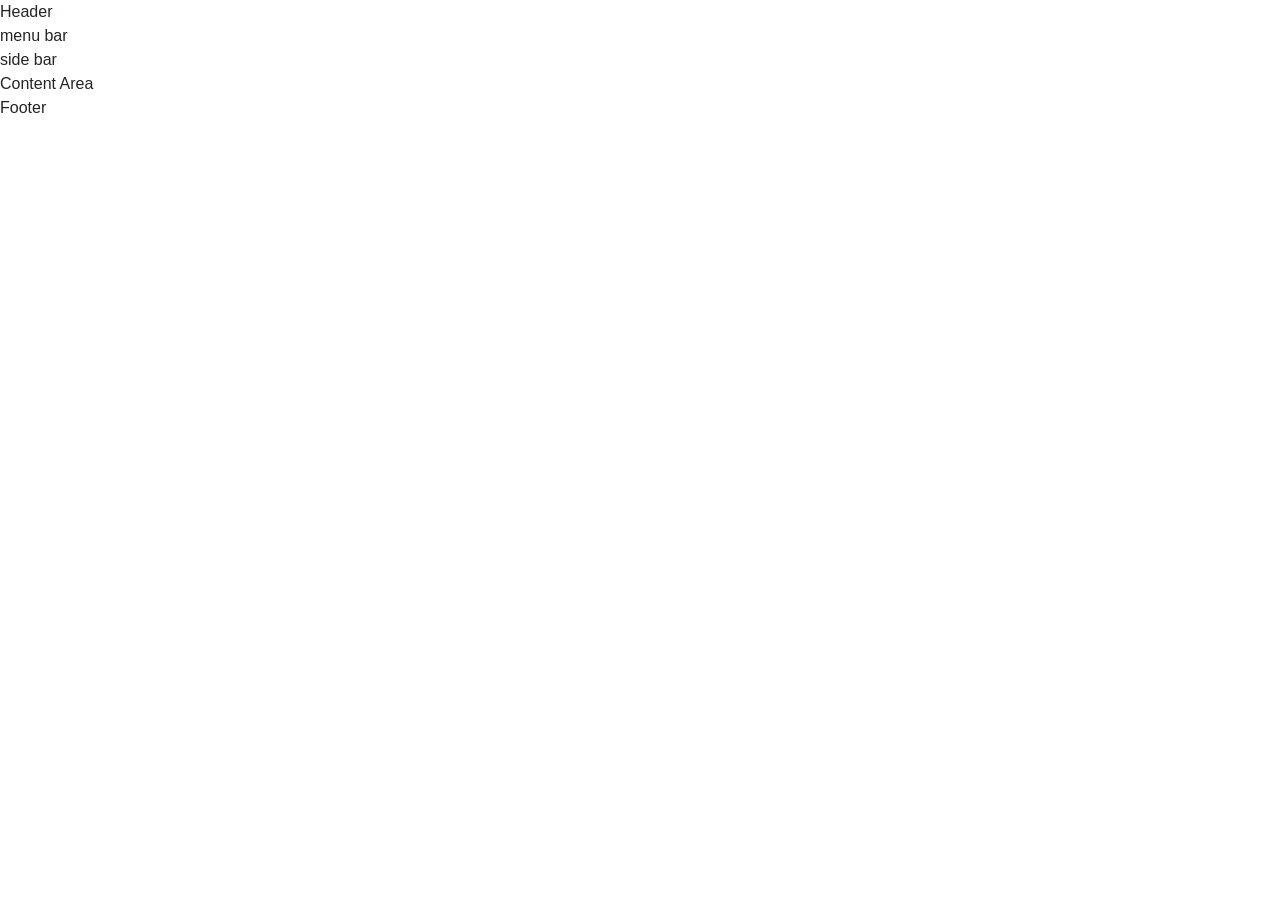
<file: project-demo/index.html>
<!DOCTYPE html>
<html lang="en">
<head>
    <meta charset="UTF-8">
    <title>Shopping Cart</title>
    <link rel="stylesheet" href="css/bootstrap.css">
</head>
<body>
    <main>
        <header>
            Header
        </header>
        <nav>
            menu bar
        </nav>
        <nav>
            side bar
        </nav>
        <article>
            Content Area
        </article>
        <footer>
            Footer
        </footer>
    </main>
</body>
</html>
</file>
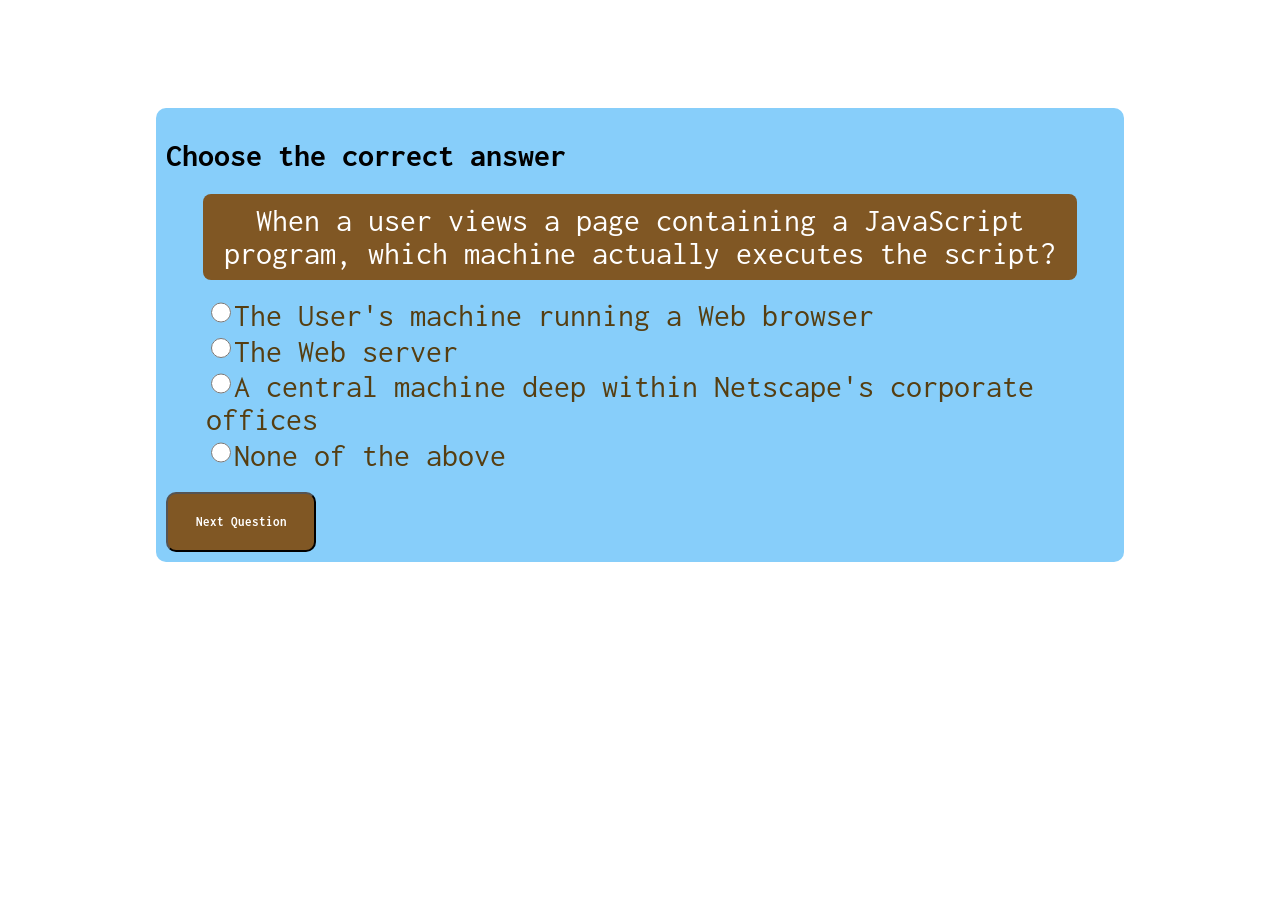
<file: lectures/13/index.html>
<!DOCTYPE html>
<html lang="en">
<head>
    <meta charset="UTF-8">
    <title>Test</title>
    <link rel="stylesheet" href="css/style.css">
</head>
<body>
    <div class="quiz-wrapper">
        <h1>Choose the correct answer</h1>
        <div id="question"></div>
        <ul id="choice-list"></ul>
        <div id="quiz-message"></div>
        <div id="result"></div>
        <button id="next-btn" onclick="displayNext()">Next Question</button>
    </div>
<script src="js/script.js"></script>
</body>
</html>
</file>
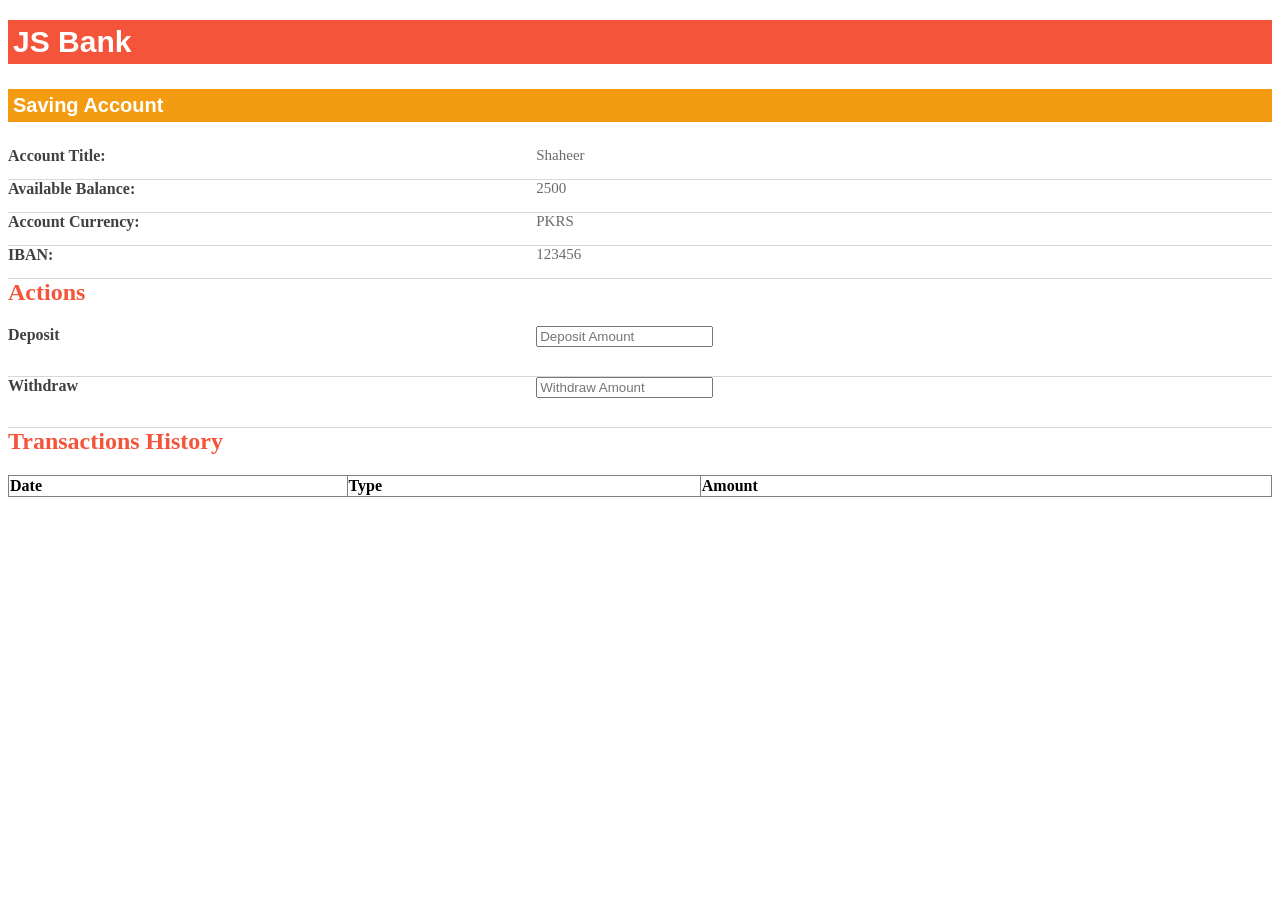
<file: lectures/15/index.html>
<!DOCTYPE html>
<html lang="en">
<head>
    <meta charset="UTF-8">
    <title>Mock Exam</title>
    <link rel="stylesheet" href="css/style.css">
</head>
<body onload="Display()">
<h1 class="TitleH1">JS Bank</h1>
<h2 class="TitleH2"><span>Saving Account</span> </h2>
<div>
    <div class="AccountDetails" >
        <div class="sav-acct-info">
            <div class="acct-head">Account Title:</div>
            <div class="acct-desc">
                <span id="title"></span>
            </div>
        </div>
        <div class="sav-acct-info acct-lft">
            <div class="acct-head">Available Balance:</div>
            <div class="acct-desc">
                <span id="balance"></span>
            </div>
        </div>
        <div class="sav-acct-info acct-lft">
            <div class="acct-head">Account Currency:</div>
            <div class="acct-desc">
                <span id="currency"></span>
            </div>
        </div>
        <div class="sav-acct-info">
            <div class="acct-head">IBAN:</div>
            <div class="acct-desc">
                <span id="IBAN"></span>
            </div>
        </div>
    </div>
</div>
<h2 class="actions"> Actions </h2>
<div class="sav-acct-info acct-lft">
    <div class="acct-head">Deposit</div>
    <div class="acct-desc">
        <input id="deposit" placeholder="Deposit Amount" onkeyup="Person.onDepositEnter.call(this,event,this.value);">
        <p id="deposit-msg"></p>
    </div>
</div>
<div class="sav-acct-info">
    <div class="acct-head">Withdraw</div>
    <div class="acct-desc">
        <input id="withdraw" placeholder="Withdraw Amount" onkeyup="Person.onWithdrawEnter.call(this,event,this.value);">
        <p id="withdraw-msg"></p>
    </div>
</div>
<h2 class="actions"> Transactions History  </h2>
<table id="transaction-table" cellspacing="0" rules="all" border="1" style="width:100%;">
    <tr>
        <th align="left" valign="middle" scope="col">Date</th>
        <th align="left" valign="middle" scope="col">Type</th>
        <th align="left" valign="middle" scope="col">Amount</th>
    </tr>
</table>
<script src="js/main.js"></script>
</body>
</html>
</file>
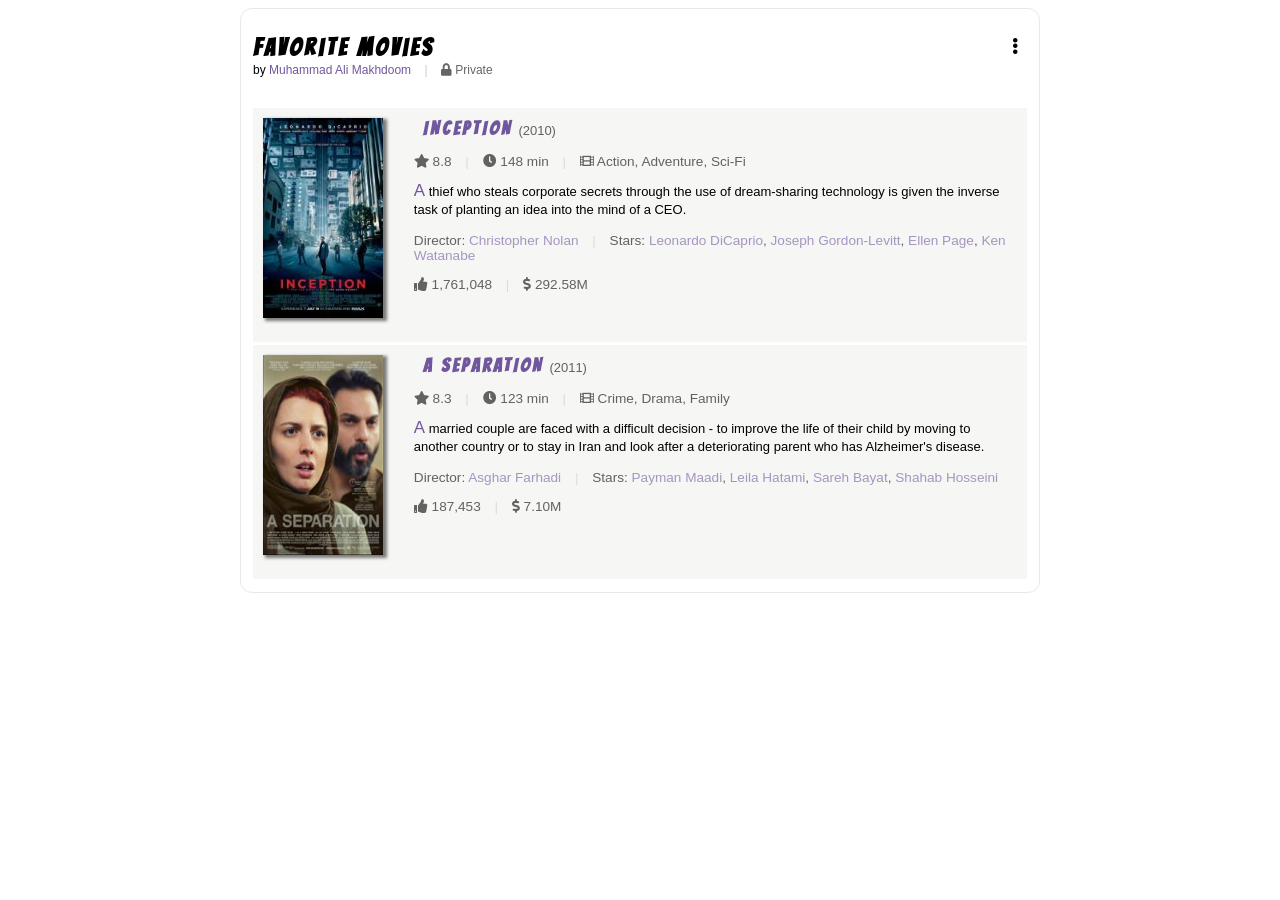
<file: lectures/6/index.html>
<!DOCTYPE html>
<html lang="en">
<head>
    <meta charset="UTF-8">
    <title>Favorite Movies</title>
    <!--========= Search your favorite movies from IMDB ===============
            https://www.imdb.com/

    ================ FONT AWESOME LINK ====================
            https://fontawesome.com/icons?d=gallery

    ================ Google Fonts LINK ====================
            https://fonts.google.com/

   ====================END =================================-->

    <link href="https://fonts.googleapis.com/css?family=Bangers" rel="stylesheet">
    <link rel="stylesheet" href="https://use.fontawesome.com/releases/v5.4.2/css/all.css">
    <link rel="stylesheet" href="css/style.css">
</head>
<body>
    <div id="main">
        <div class="article">
            <div class="article-opt">
                <i class="fas fa-ellipsis-v"></i>
            </div>
            <div class="article-name">
                <h1> Favorite Movies </h1>
            </div>
            <span class="article-overview">
                by <a href="https://github.com/14muhammad">Muhammad Ali Makhdoom </a> <span class="pipe"> | </span>
                <span class="text-muted"> <i class="fas fa-lock"></i> Private </span>
            </span>
            <div class="lister-list">
                <div class="lister-item">
                    <div class="lister-item-image">
                        <a href="#">
                            <img src="images/inception.jpg" alt="inception">
                        </a>
                    </div>
                    <div class="lister-item-content">
                        <h3 class="lister-item-header">
                            <a href="#">Inception</a>
                            <span class="lister-item-year text-muted">(2010)</span>
                        </h3>
                        <p class="text-muted text-small">
                            <i class="fas fa-star"></i> 8.8
                            <span class="pipe">|</span>
                            <span><i class="fas fa-clock"></i> 148 min</span>
                            <span class="pipe">|</span>
                            <span><i class="fas fa-film"></i> Action, Adventure, Sci-Fi </span>
                        </p>
                        <p class="lister-item-summary">
                            A thief who steals corporate secrets through the use
                            of dream-sharing technology is given the inverse task of planting an idea into the mind of a CEO.
                        </p>
                        <p class="text-muted text-small">
                            Director:
                            <a href="#">Christopher Nolan</a>
                            <span class="pipe">|</span>
                            Stars:
                            <a href="#">Leonardo DiCaprio</a>,
                            <a href="#">Joseph Gordon-Levitt</a>,
                            <a href="#">Ellen Page</a>,
                            <a href="#">Ken Watanabe</a>
                        </p>
                        <p class="text-muted text-small">
                            <i class="fas fa-thumbs-up"></i>
                            <span>1,761,048</span>
                            <span class="pipe">|</span>
                            <i class="fas fa-dollar-sign"></i>
                            <span>292.58M</span>
                        </p>
                    </div>
                </div>
                <div class="lister-item">
                    <div class="lister-item-image">
                        <a href="#">
                            <img src="images/separation.jpg" alt="separation">
                        </a>
                    </div>
                    <div class="lister-item-content">
                        <h3 class="lister-item-header">
                            <a href="#">A Separation</a>
                            <span class="lister-item-year text-muted">(2011)</span>
                        </h3>
                        <p class="text-muted text-small">
                            <i class="fas fa-star"></i> 8.3
                            <span class="pipe">|</span>
                            <span><i class="fas fa-clock"></i> 123 min </span>
                            <span class="pipe">|</span>
                            <span><i class="fas fa-film"></i> Crime, Drama, Family </span>
                        </p>
                        <p class="lister-item-summary">
                            A married couple are faced with a difficult decision - to improve the life of their
                            child by moving to another country or to stay in Iran and look after a deteriorating parent
                            who has Alzheimer's disease.
                        </p>
                        <p class="text-muted text-small">
                            Director:
                            <a href="#">Asghar Farhadi</a>
                            <span class="pipe">|</span>
                            Stars:
                            <a href="#">Payman Maadi</a>,
                            <a href="#">Leila Hatami</a>,
                            <a href="#">Sareh Bayat</a>,
                            <a href="#">Shahab Hosseini</a>
                        </p>
                        <p class="text-muted text-small">
                            <i class="fas fa-thumbs-up"></i>
                            <span>187,453</span>
                            <span class="pipe">|</span>
                            <i class="fas fa-dollar-sign"></i>
                            <span>7.10M</span>
                        </p>
                    </div>
                </div>
            </div>
        </div>
    </div>
</body>
</html>
</file>
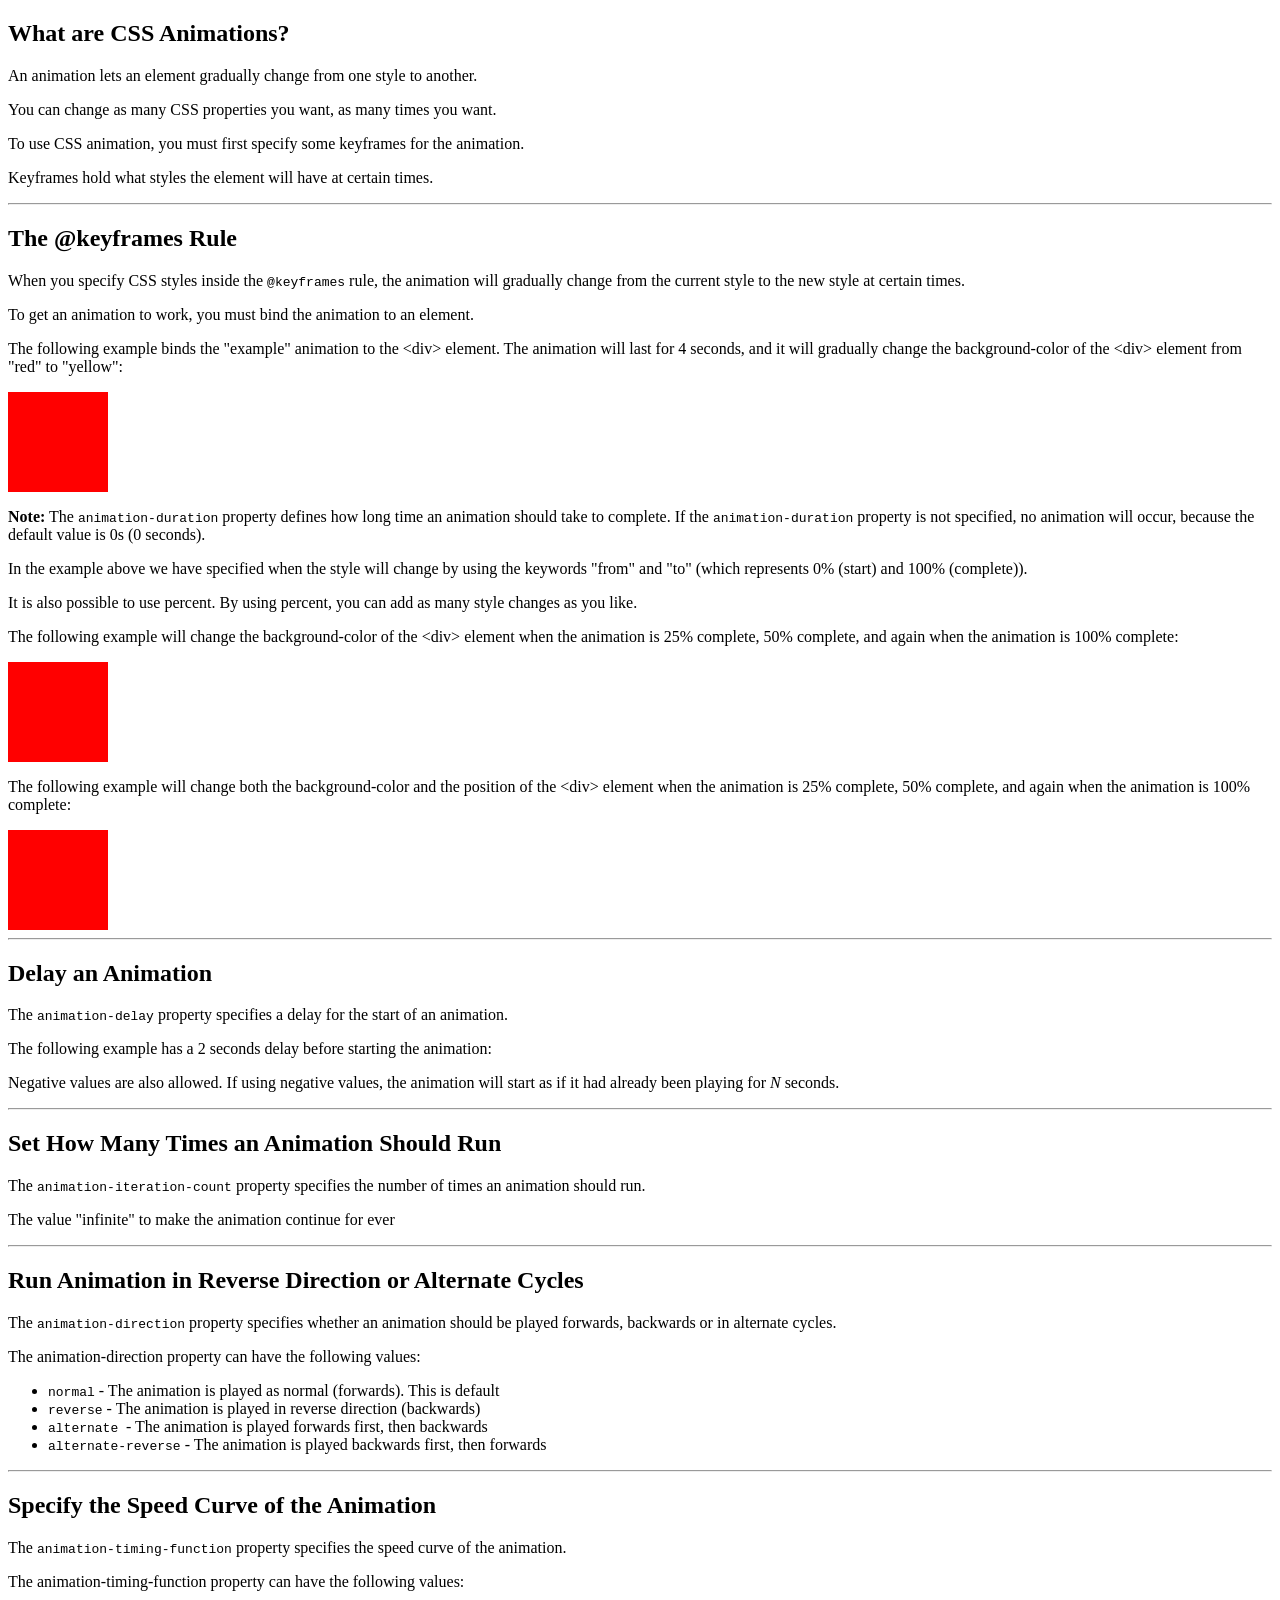
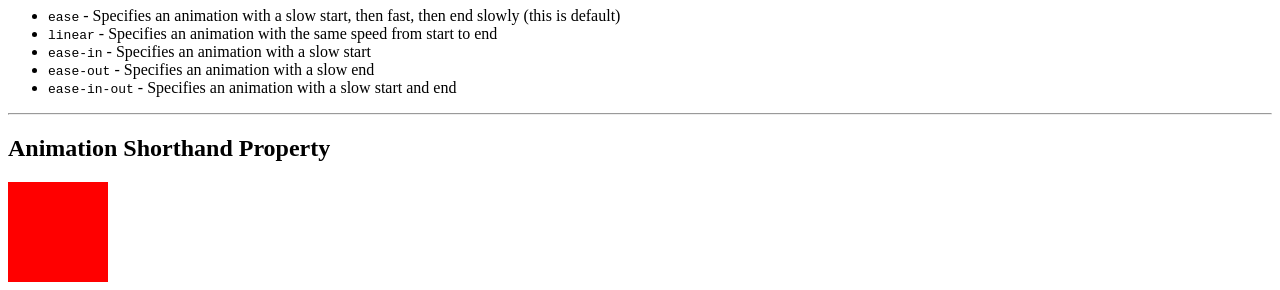
<file: lectures/12/animation/index.html>
<!DOCTYPE html>
<html lang="en">
<head>
    <meta charset="UTF-8">
    <title>Animation</title>
</head>
<body>

<h2>What are CSS Animations?</h2>
<p>An animation lets an element gradually change from one style to another.</p>
<p>You can change as many CSS properties you want, as many times you want.</p>
<p>To use CSS animation, you must first specify some keyframes for the
    animation.</p>
<p>Keyframes hold what styles the element will have at certain times.</p>
<hr>

<h2>The @keyframes Rule</h2>
<p>When you specify CSS styles inside the <code>@keyframes</code>
    rule, the animation will gradually change from the current style to the new style
    at certain times.</p>
<p>To get an animation to work, you must bind the animation to an element.</p>
<p>The following example binds the &quot;example&quot; animation to the &lt;div&gt; element.
    The animation will last for 4 seconds, and it will gradually change the
    background-color of the &lt;div&gt; element from &quot;red&quot; to &quot;yellow&quot;:</p>
<style>
    div.e1 {
        width: 100px;
        height: 100px;
        background-color: red;
        -webkit-animation-name: example; /* Safari 4.0 - 8.0 */
        -webkit-animation-duration: 4s; /* Safari 4.0 - 8.0 */
        animation-name: animation1;
        animation-duration: 4s;
    }

    /* Safari 4.0 - 8.0 */
    @-webkit-keyframes animation1 {
        from {background-color: red;}
        to {background-color: yellow;}
    }

    /* Standard syntax */
    @keyframes animation1 {
        from {background-color: red;}
        to {background-color: yellow;}
    }
</style>
<div class="e1"></div>
<p><b>Note:</b> The <code>animation-duration</code> property
    defines how long time an animation should take to complete. If the <code>animation-duration</code> property is not specified,
    no animation will occur, because
    the default value is 0s (0 seconds).&nbsp;</p>
<p>In the example above we have specified when the style will change by using
    the keywords &quot;from&quot; and &quot;to&quot; (which represents 0% (start) and 100% (complete)).</p>
<p>It is also possible to use percent. By using percent, you can add as many
    style changes as you like.</p>
<p>The following example will change the background-color of the &lt;div&gt;
    element when the animation is 25% complete, 50% complete, and again when the animation is 100% complete:</p>
<style>
    div.e2 {
        width: 100px;
        height: 100px;
        background-color: red;
        -webkit-animation-name: example; /* Safari 4.0 - 8.0 */
        -webkit-animation-duration: 4s; /* Safari 4.0 - 8.0 */
        animation-name: animation2;
        animation-duration: 4s;
    }

    /* Safari 4.0 - 8.0 */
    @-webkit-keyframes animation2 {
        0%   {background-color: red;}
        25%  {background-color: yellow;}
        50%  {background-color: blue;}
        100% {background-color: green;}
    }

    /* Standard syntax */
    @keyframes animation2 {
        0%   {background-color: red;}
        25%  {background-color: yellow;}
        50%  {background-color: blue;}
        100% {background-color: green;}
    }
</style>
<div class="e2"></div>
<p>The following example will change both the background-color and the position of the &lt;div&gt;
    element when the animation is 25% complete, 50% complete, and again when the animation is 100% complete:</p>
<style>
    div.e3 {
        width: 100px;
        height: 100px;
        background-color: red;
        position: relative;
        -webkit-animation-name: animation3; /* Safari 4.0 - 8.0 */
        -webkit-animation-duration: 4s; /* Safari 4.0 - 8.0 */
        animation-name: animation3;
        animation-duration: 10s;
    }

    /* Safari 4.0 - 8.0 */
    @-webkit-keyframes animation3 {
        0%   {background-color:red; left:0px; top:0px;}
        25%  {background-color:yellow; left:200px; top:0px;}
        50%  {background-color:blue; left:200px; top:200px;}
        75%  {background-color:green; left:0px; top:200px;}
        100% {background-color:red; left:0px; top:0px;}
    }

    /* Standard syntax */
    @keyframes animation3 {
        0%   {background-color:red; left:0px; top:0px;}
        25%  {background-color:yellow; left:200px; top:0px;}
        50%  {background-color:blue; left:200px; top:200px;}
        75%  {background-color:green; left:0px; top:200px;}
        100% {background-color:red; left:0px; top:0px;}
    }
</style>
<div class="e3"></div>
<hr>


<h2>Delay an Animation</h2>
<p>The <code>animation-delay</code> property specifies a delay for the start of an animation.</p>
<p>The following example has a 2 seconds delay before starting the animation:</p>


<p>Negative values are also allowed. If using negative values, the animation
    will start as if it had already been playing for <em>N</em> seconds.</p>
<hr>

<h2>Set How Many Times an Animation Should Run</h2>
<p>The <code>animation-iteration-count</code> property specifies the number of times an animation should run.</p>
<p>The value &quot;infinite&quot; to make the animation
    continue for ever</p>
<hr>

<h2>Run Animation in Reverse Direction or Alternate Cycles</h2>
<p>The <code>animation-direction</code> property specifies
    whether an animation should be played forwards, backwards or in alternate
    cycles.</p>
<p>The animation-direction property can have the following values:</p>
<ul>
    <li><code>normal</code> - The animation is played as normal
        (forwards). This is default</li>
    <li><code>reverse</code> - The animation is played in
        reverse direction (backwards)</li>
    <li><code>alternate </code>- The animation is played
        forwards first, then backwards</li>
    <li><code>alternate-reverse</code> - The animation is played
        backwards first, then forwards</li>
</ul>
<hr>

<h2>Specify the Speed Curve of the Animation</h2>
<p>The <code>animation-timing-function</code> property specifies the speed curve of the
    animation.</p>
<p>The animation-timing-function property can have the following values:</p>
<ul>
    <li><code>ease</code> - Specifies an animation with a slow start, then fast, then end slowly (this is default)</li>
    <li><code>linear</code> - Specifies an animation with the same speed from start to end</li>
    <li><code>ease-in</code> - Specifies an animation with a slow start</li>
    <li><code>ease-out</code> - Specifies an animation with a slow end</li>
    <li><code>ease-in-out</code> - Specifies an animation with a slow start and end</li>
</ul>
<hr>



<h2>Animation Shorthand Property</h2>
<style>
    div.e4 {
        width: 100px;
        height: 100px;
        background-color: red;
        position: relative;
        -webkit-animation: myfirst 5s linear 2s infinite alternate; /* Safari 4.0 - 8.0 */
        animation: myfirst 5s linear 2s infinite alternate;
    }

    /* Safari 4.0 - 8.0 */
    @-webkit-keyframes myfirst {
        0%   {background-color:red; left:0px; top:0px;}
        25%  {background-color:yellow; left:200px; top:0px;}
        50%  {background-color:blue; left:200px; top:200px;}
        75%  {background-color:green; left:0px; top:200px;}
        100% {background-color:red; left:0px; top:0px;}
    }

    /* Standard syntax */
    @keyframes myfirst {
        0%   {background-color:red; left:0px; top:0px;}
        25%  {background-color:yellow; left:200px; top:0px;}
        50%  {background-color:blue; left:200px; top:200px;}
        75%  {background-color:green; left:0px; top:200px;}
        100% {background-color:red; left:0px; top:0px;}
    }
</style>

<div class="e4"></div>



</body>
</html>
</file>
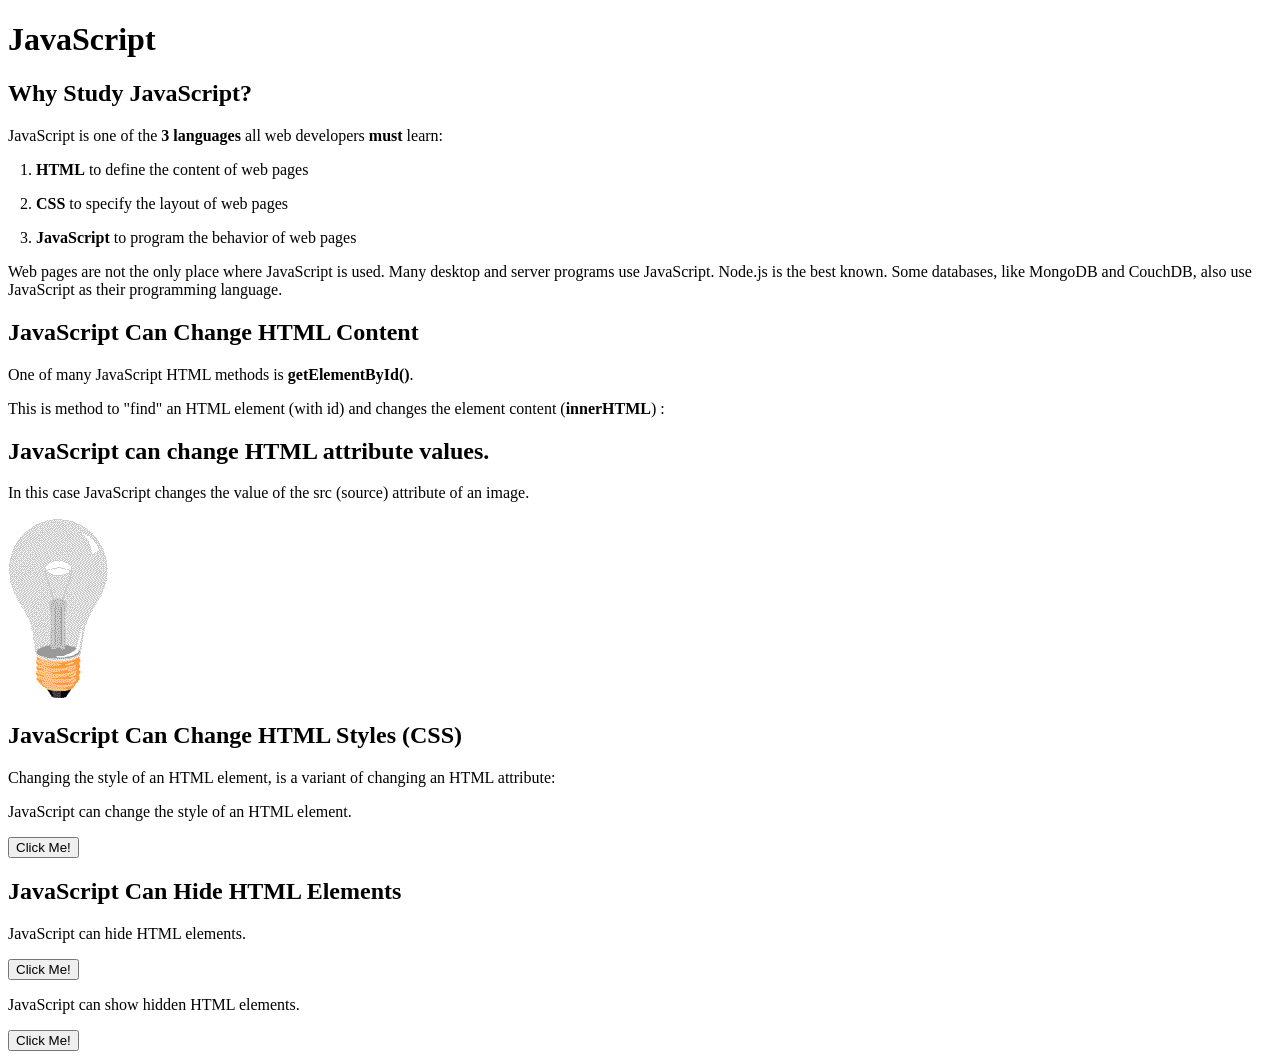
<file: lectures/10/js1-intro.html>
<!DOCTYPE html>
<html lang="en">
<head>
    <meta charset="UTF-8">
    <title>JS1</title>

</head>
<body>
<h1>JavaScript</h1>
<h2>Why Study JavaScript?</h2>
<p>JavaScript is one of the <strong>3 languages</strong> all web developers <strong>
    must</strong>
    learn:</p>
<p>&nbsp;&nbsp; 1. <strong>HTML</strong> to define the content of web pages</p>
<p>&nbsp;&nbsp; 2. <strong>CSS</strong> to specify the layout of web pages</p>
<p>&nbsp;&nbsp; 3. <strong>JavaScript</strong> to program the behavior of web pages </p>
<p>Web pages are not the only place where JavaScript is used.
    Many desktop and server programs use JavaScript. Node.js is the best known.
    Some databases, like MongoDB and CouchDB, also use JavaScript as their programming language.</p>


<h2>JavaScript Can Change HTML Content</h2>
<p>One of many JavaScript HTML methods is <strong>getElementById()</strong>.</p>
<p>This is method to "find" an HTML element (with id)
    and changes the element content (<strong>innerHTML</strong>) :</p>
<p id="text"></p>
<p id="calc"></p>
<p id="example1"></p>
<script>
    /*
        document.getElementById("text").innerText = "This is a sample text";
    */
/*
        document.getElementById("calc").innerText = 5 + 5;
*/
    /*
        document.getElementById("example1").innerText = 'Example text using Single Quote';
    */
</script>
<!--
<script src="js/main.js"></script>
-->



<h2>JavaScript can change HTML attribute values.</h2>

<p>In this case JavaScript changes the value of the src (source) attribute of an image.</p>

<!--
<button onclick="document.getElementById('myImage').src='images/pic_bulbon.gif'">Turn on the light</button>
-->

<img id="myImage" src="images/pic_bulboff.gif" style="width:100px">

<!--
<button onclick="document.getElementById('myImage').src='images/pic_bulboff.gif'">Turn off the light</button>
-->


<h2>JavaScript Can Change HTML Styles (CSS)</h2>
<p>Changing the style of an HTML element, is a variant of changing an HTML
    attribute:</p>
<p id="alter_size">JavaScript can change the style of an HTML element.</p>

<button type="button" onclick="document.getElementById('alter_size').style.fontSize='35px'">Click Me!</button>


<h2>JavaScript Can Hide HTML Elements</h2>
<p id="change_display">JavaScript can hide HTML elements.</p>

<button type="button" onclick="document.getElementById('change_display').style.display='none'">Click Me!</button>


<p>JavaScript can show hidden HTML elements.</p>

<p id="show_it" style="display:none;">Hello JavaScript!</p>

<button type="button" onclick="document.getElementById('show_it').style.display='block'">Click Me!</button>
</body>
</html>
</file>
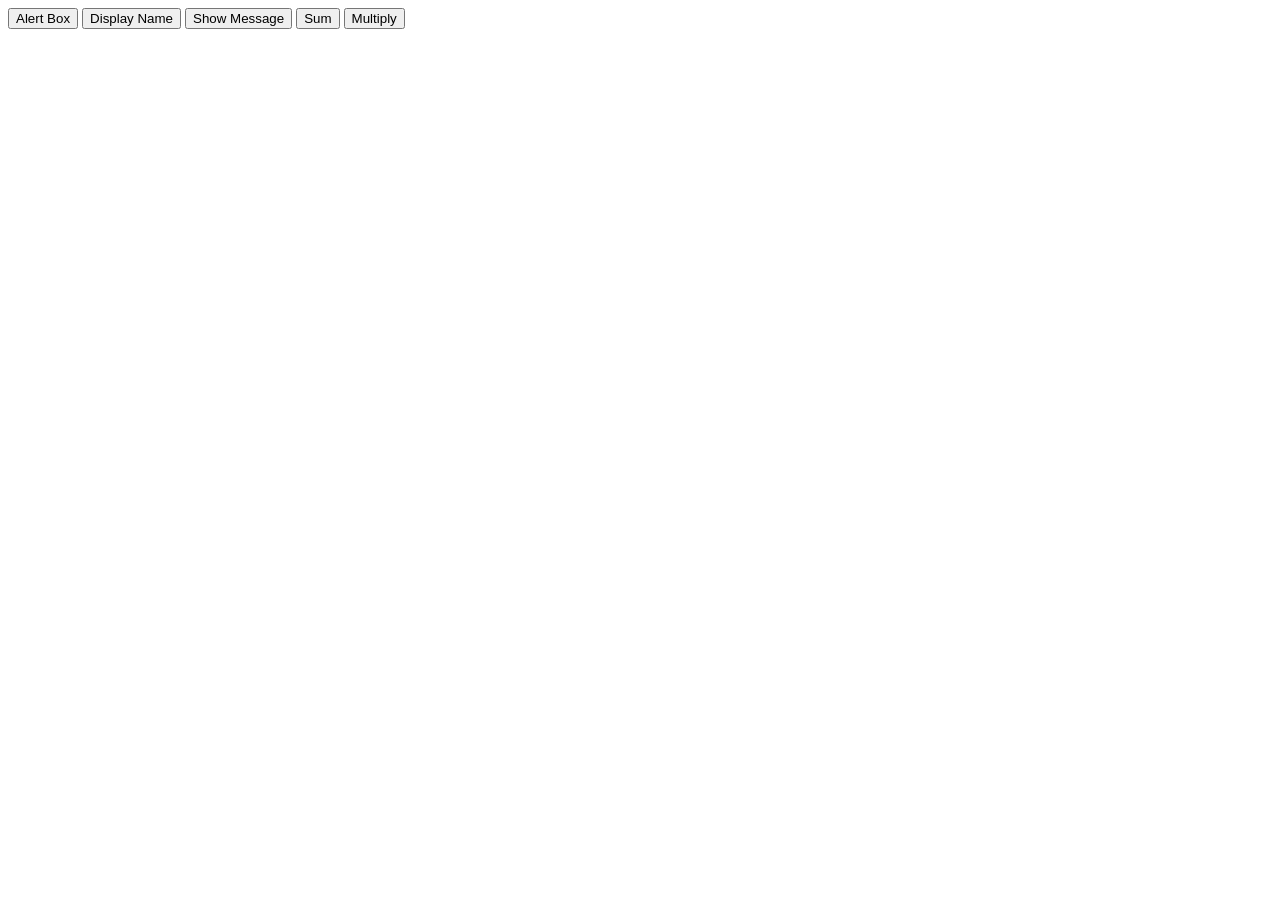
<file: lectures/10/js2-functions.html>
<!DOCTYPE html>
<html lang="en">
<head>
    <meta charset="UTF-8">
    <title>JS2</title>
</head>
<body>

<button onclick="showAlertBox()"> Alert Box </button>
<button onclick="displayName('Ali')"> Display Name </button>
<button onclick="showMessage()"> Show Message </button>
<button onclick="sum()"> Sum </button>
<button onclick="multiply(4,9)"> Multiply </button>
<script src="js/main.js"></script>
</body>
</html>
</file>
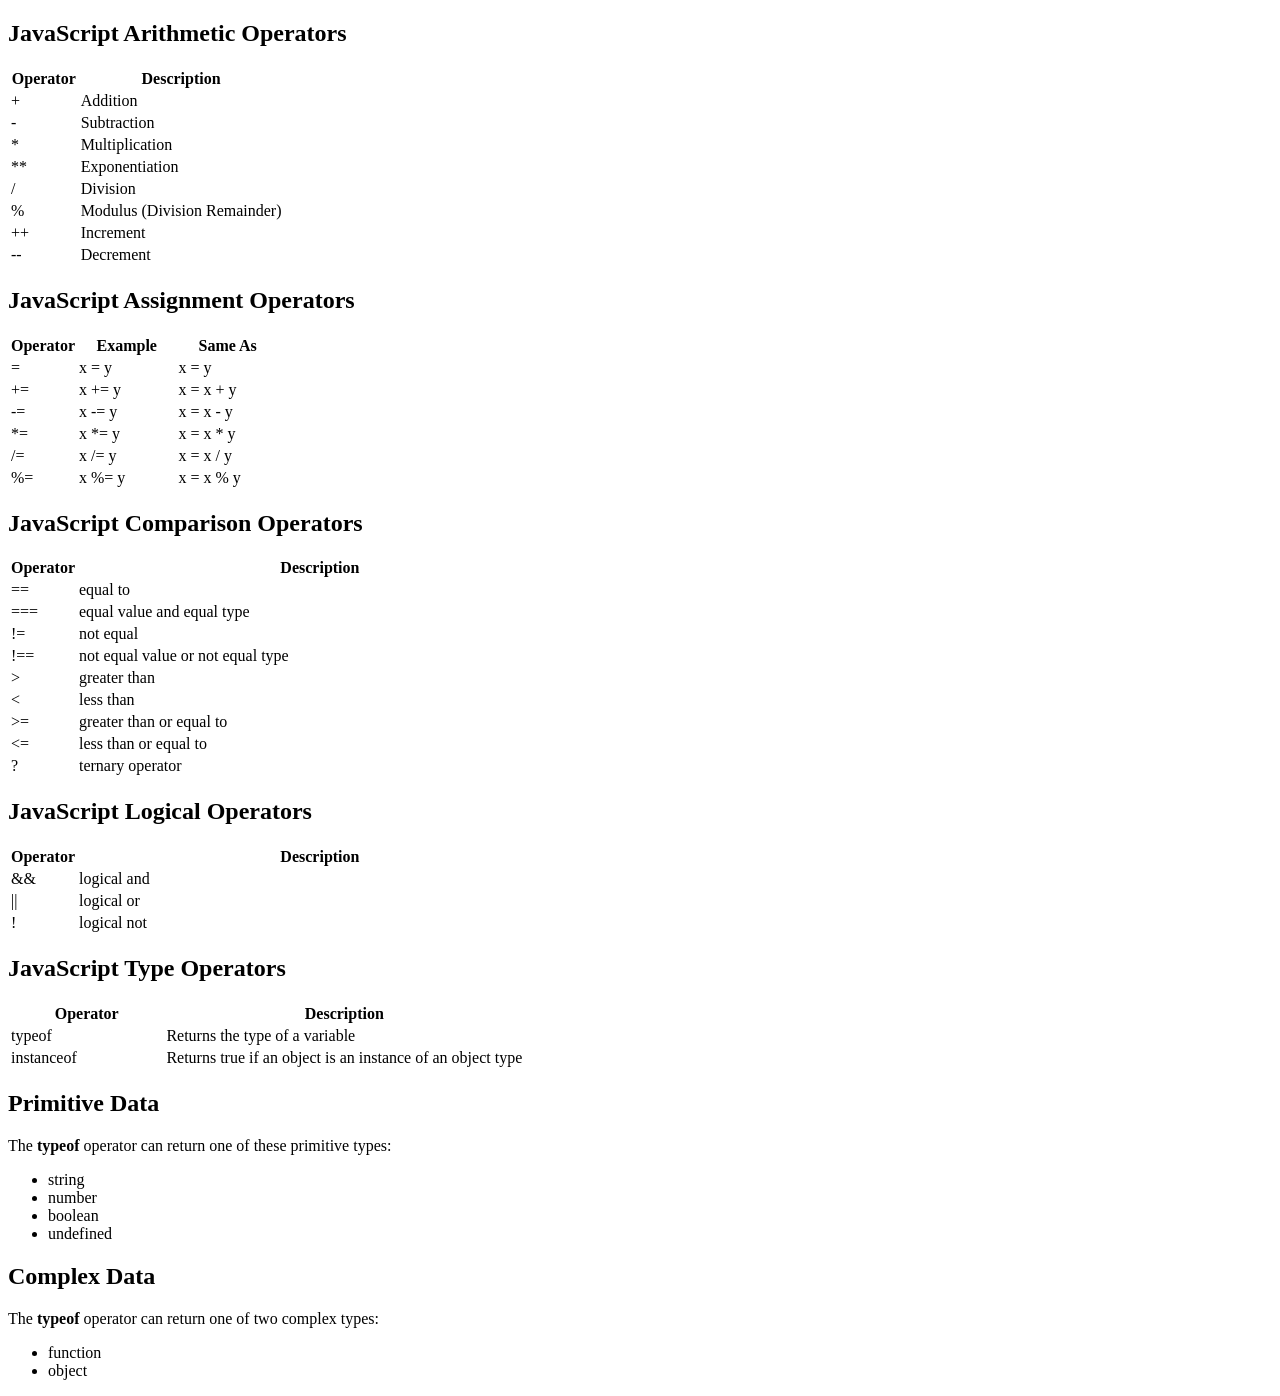
<file: lectures/10/js3-op.html>
<!DOCTYPE html>
<html lang="en">
<head>
    <meta charset="UTF-8">
    <title>JS3</title>
</head>
<body>
<h2>JavaScript Arithmetic Operators</h2>
<table>
    <tbody><tr>
        <th style="width:25%">Operator</th>
        <th>Description</th>
    </tr>
    <tr>
        <td>+</td>
        <td>Addition</td>
    </tr>
    <tr>
        <td>-</td>
        <td>Subtraction</td>
    </tr>
    <tr>
        <td>*</td>
        <td>Multiplication</td>
    </tr>
    <tr>
        <td>**</td>
        <td>Exponentiation</td>
    </tr>
    <tr>
        <td>/</td>
        <td>Division</td>
    </tr>
    <tr>
        <td>%</td>
        <td>Modulus (Division Remainder)</td>
    </tr>
    <tr>
        <td>++</td>
        <td>Increment</td>
    </tr>
    <tr>
        <td>--</td>
        <td>Decrement</td>
    </tr>
    </tbody></table>
<h2>JavaScript Assignment Operators</h2>
<table>
    <tbody><tr>
        <th style="width:25%">Operator</th>
        <th>Example</th>
        <th>Same As</th>
    </tr>
    <tr>
        <td>=</td>
        <td>x = y</td>
        <td>x = y</td>
    </tr>
    <tr>
        <td>+=</td>
        <td>x += y</td>
        <td>x = x + y</td>
    </tr>
    <tr>
        <td>-=</td>
        <td>x -= y</td>
        <td>x = x - y</td>
    </tr>
    <tr>
        <td>*=</td>
        <td>x *= y</td>
        <td>x = x * y</td>
    </tr>
    <tr>
        <td>/=</td>
        <td>x /= y</td>
        <td>x = x / y</td>
    </tr>
    <tr>
        <td>%=</td>
        <td>x %= y</td>
        <td>x = x % y</td>
    </tr>
    </tbody></table>
<h2>JavaScript Comparison Operators</h2>
<table>
    <tbody><tr>
        <th style="width:12%">Operator</th>
        <th>Description</th>
    </tr>
    <tr>
        <td>==</td>
        <td>equal to</td>
    </tr>
    <tr>
        <td>===</td>
        <td>equal value and equal type</td>
    </tr>
    <tr>
        <td>!=</td>
        <td>not equal</td>
    </tr>
    <tr>
        <td>!==</td>
        <td>not equal value or not equal type</td>
    </tr>
    <tr>
        <td>&gt;</td>
        <td>greater than</td>
    </tr>
    <tr>
        <td>&lt;</td>
        <td>less than</td>
    </tr>
    <tr>
        <td>&gt;=</td>
        <td>greater than or equal to</td>
    </tr>
    <tr>
        <td>&lt;=</td>
        <td>less than or equal to</td>
    </tr>
    <tr>
        <td>?</td>
        <td>ternary operator</td>
    </tr>
    </tbody></table>
<h2>JavaScript Logical Operators</h2>
<table>
    <tbody><tr>
        <th style="width:12%">Operator</th>
        <th>Description</th>
    </tr>
    <tr>
        <td>&amp;&amp;</td>
        <td>logical and</td>
    </tr>
    <tr>
        <td>||</td>
        <td>logical or</td>
    </tr>
    <tr>
        <td>!</td>
        <td>logical not</td>
    </tr>
    </tbody></table>

<h2>JavaScript Type Operators</h2>

<table>
    <tbody><tr>
        <th style="width:30%">Operator</th>
        <th>Description</th>
    </tr>
    <tr>
        <td>typeof</td>
        <td>Returns the type of a variable</td>
    </tr>
    <tr>
        <td>instanceof</td>
        <td>Returns true if an object is an instance of an object type</td>
    </tr>
    </tbody></table>

<h2>Primitive Data</h2>
<p>The <strong>typeof</strong> operator can return one of these primitive types:</p>
<ul>
    <li>string</li>
    <li>number</li>
    <li>boolean</li>
    <li>undefined</li>
</ul>
<h2>Complex Data</h2>
<p>The <strong>typeof</strong> operator can return one of two complex types:</p>
<ul>
    <li>function</li>
    <li>object</li>
</ul>
<script src="js/main.js"></script>
</body>
</html>
</file>
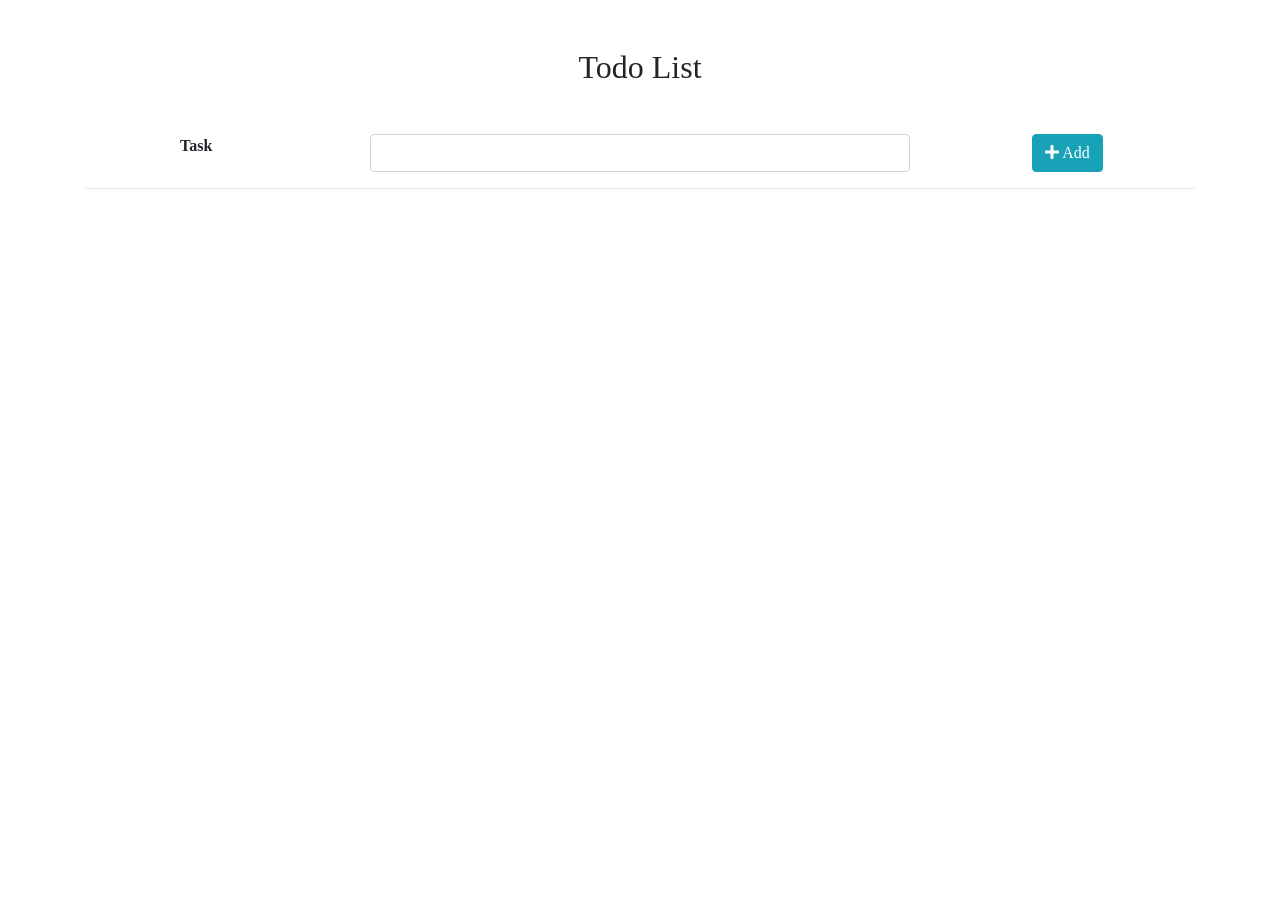
<file: lectures/11/todo.html>
<!DOCTYPE html>
<html lang="en">
<head>
    <title>Todo List</title>
    <meta charset="utf-8">
    <meta name="viewport" content="width=device-width, initial-scale=1">
    <link rel="stylesheet" href="https://fonts.googleapis.com/css?family=Bangers|Old+Standard+TT">
    <link rel="stylesheet" href="https://use.fontawesome.com/releases/v5.4.2/css/all.css">
    <link rel="stylesheet" href="css/bootstrap.css">
    <link rel="stylesheet" href="css/style.css">
</head>
<body>
<div class="container">
        <h2 class="text-center my-5">Todo List </h2>
        <div class="row">
            <div class="col-sm-2 col-md-2 offset-md-1 d-none d-sm-block">
                <label for="task" class="text-right font-weight-bold">Task</label>
            </div>
            <div class="col-9 col-sm-8 col-md-6">
                <input id="task" class="form-control">
            </div>
            <div class="col-3 col-sm-2 col-md-3 text-center">
                <button id="add" class="btn btn-info" onclick="add()">
                    <i class="fa fa-plus"></i>
                    <span class="d-none d-sm-inline">Add</span>
                </button>
            </div>
        </div>
        <div class="container">
            <div class="row">
                <div class="col-sm-6 offset-sm-3 my-2" id="message" style="display: none;">
                    <div class="alert alert-warning">
                        <strong>Warning!</strong> There is no task in the field
                    </div>
                </div>
            </div>
        </div>
        <hr>
        <div class="row">
            <div id="todos" class="col-12">

            </div>
        </div>
</div>


<script src="js/main.js"></script>
</body>
</html>
</file>
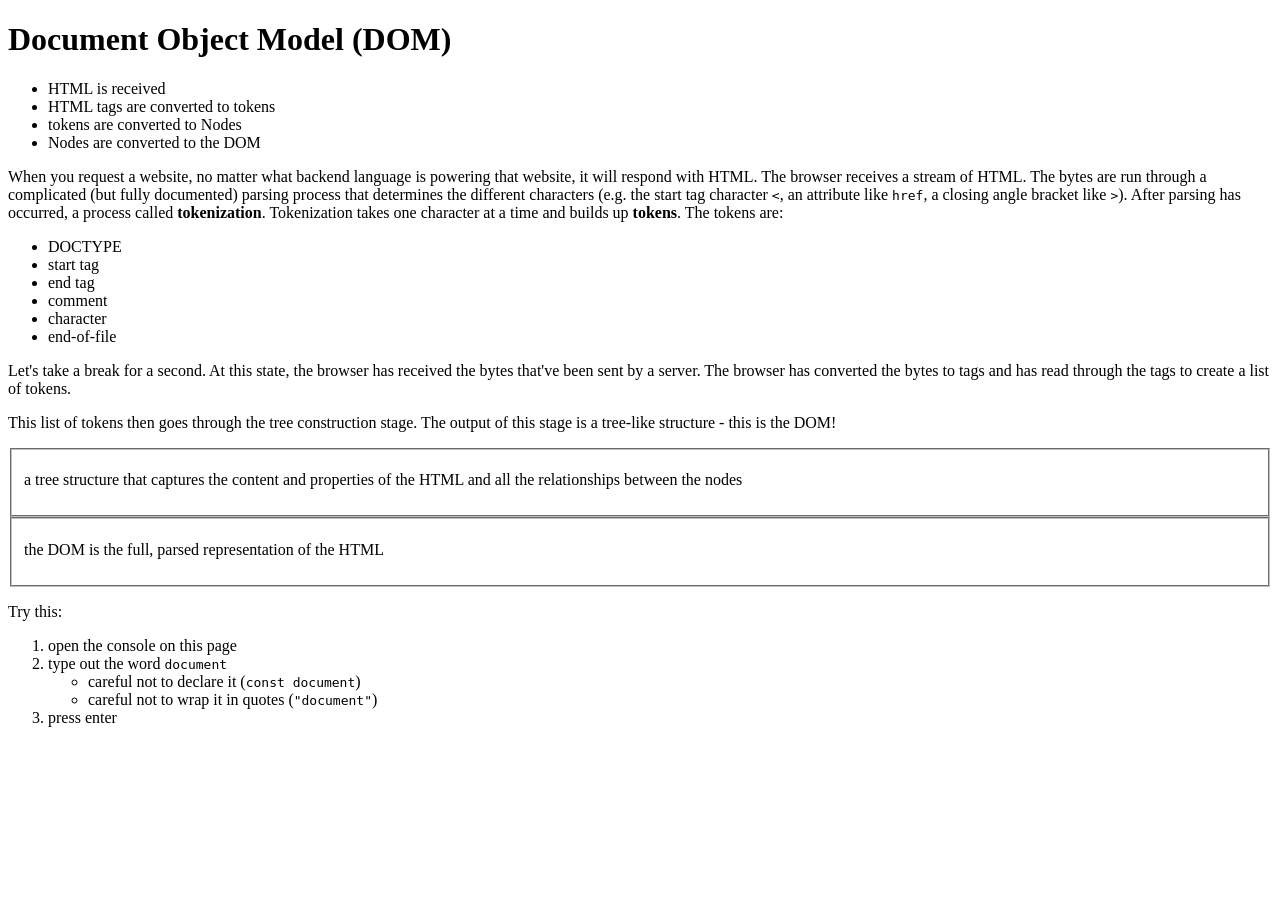
<file: lectures/14/dom1.html>
<!DOCTYPE html>
<html lang="en">
<head>
    <meta charset="UTF-8">
    <title>DOM</title>
</head>
<body>
<h1> Document Object Model (DOM) </h1>
<ul>
    <li>HTML is received</li>
    <li>HTML tags are converted to tokens</li>
    <li>tokens are converted to Nodes</li>
    <li>Nodes are converted to the DOM</li>
</ul>
<p>When you request a website, no matter what backend language is powering that website, it will respond with HTML. The browser receives a stream of HTML. The bytes are run through a complicated (but fully documented) parsing process that determines the different characters (e.g. the start tag character <code>&lt;</code>, an attribute like <code>href</code>, a closing angle bracket like <code>&gt;</code>). After parsing has occurred, a process called <strong>tokenization</strong>. Tokenization takes one character at a time and builds up <strong>tokens</strong>. The tokens are:</p>
<ul>
    <li>DOCTYPE</li>
    <li>start tag</li>
    <li>end tag</li>
    <li>comment</li>
    <li>character</li>
    <li>end-of-file</li>
</ul>
<p>Let's take a break for a second. At this state, the browser has received the bytes that've been sent by a server. The browser has converted the bytes to tags and has read through the tags to create a list of tokens.</p>
<p>This list of tokens then goes through the tree construction stage. The output of this stage is a tree-like structure - this is the DOM!</p>
 <fieldset>
        <p>a tree structure that captures the content and properties of the HTML and all the relationships between the nodes</p>
    </fieldset>
    <fieldset>
        <p>the DOM is the full, parsed representation of the HTML</p>
    </fieldset>
<p>Try this:</p>
<ol>
    <li>open the console on this page</li>
    <li>type out the word <code>document</code><ul>
        <li>careful not to declare it (<code>const document</code>)</li>
        <li>careful not to wrap it in quotes (<code>"document"</code>)</li>
    </ul>
    </li>
    <li>press enter</li>
</ol>

</body>
</html>
</file>
<file: lectures/13/css/style.css>
@import url('https://fonts.googleapis.com/css?family=Inconsolata');

* {
    font-family: 'Inconsolata', monospace;
}

.quiz-wrapper {
    position: relative;
    width: 75%;
    margin: auto;
    background-color: lightskyblue;
    top: 100px;
    padding: 10px;
    border-radius: 10px;
}
ul {
    list-style-type: none;
}

li {
    font-size: 2em;
    color: #563e11;
}
input[type=radio]{
    height: 2em;
    width: 20px;
    border: 0;
}

#next-btn {
    text-align: center;
    background-color: #805724;
    width: 150px;
    height: 60px;
    border-radius: 10px;
    color: white;
    font-weight: bold;
}

#question {
    text-align: center;
    font-size: 2em;
    width: 90%;
    margin: auto;
    height: auto;
    background-color: #805724;
    border-radius: 8px;
    color: white;
    padding: 10px;
}


#quiz-message {
    color: red;
    text-align: center;
    font-size: 2em;
    margin: 20px;
}

#result {
    text-align: center;
    font-size: 2em;
    margin: 20px;
}
</file>
<file: lectures/15/css/style.css>
#header-wrap {
    width: 100%;
    margin: 0 auto;
}
.actions {
    color: #f3543a;
}
.TitleH1 {
    display: block;
    margin-bottom: 25px;
    background: #f3543a;
    margin-left: 0;
    color: #FFF;
    font-family: "Bliss2Bold",Arial,Helvetica,sans-serif;
    font-size: 30px;
    padding: 5px;
}
.TitleH2 {
    display: block;
    margin-bottom: 25px;
    background: #f39c12;
    margin-left: 0;
    color: #FFF;
    font-family: "Bliss2Bold",Arial,Helvetica,sans-serif;
    font-size: 20px;
    padding: 5px;
}

.sav-acct-info {
    float: left;
    border-bottom: 1px solid #d9d8d8;
    width: 100%;
    clear: both;
    padding-bottom: 9px;
    height: auto !important;
}


.acct-head {
    font-family: "Trebuchet MS";
    font-size: 16px;
    color: #404040;
    font-weight: bold;
    width: 41% !important;
    float: left;
    padding-bottom: 5px;
}

.acct-desc {
    font-family: "Trebuchet MS";
    color: #696a6c;
    padding-top: 10px !important;
    width: 49%;
    float: left;
    margin-top: -10px;
    padding-left: 10px;
    padding-bottom: 5px;
    font-size: 15px;
}
</file>
<file: lectures/6/css/style.css>
* {
    font-family: Verdana, Arial, sans-serif;
}
a {
    color: #70579D;
}
#main{
    max-width: 800px;
    margin: auto;
}
.article{
    border: 1px solid #E8E8E8;
    border-radius: 12px;
    width: auto;
    margin: 0 0 10px 0;
    padding: 10px 12px;
    background-color: #ffffff;
}
.article-name h1{
    font-size: 24px;
    font-family: 'Bangers',cursive;
    letter-spacing: 3px;
    margin-bottom: 0;
}
.article-opt{
    border-radius: 50%;
    float: right;
    height: 24px;
    text-align: center;
    width: 24px;
    line-height: 3.5;
}
.article-opt:hover{
    color: red;
}

.article-overview {
    font-size: 75%;
}
.article-overview a {
    text-decoration: none;
}
.article-overview a:hover{
    text-decoration: underline;
}
.pipe{
    color: #ccc;
    margin: 0 10px;
}
.text-muted{
    opacity: 0.6;
}
.text-small{
    font-size: 85%;
}
.lister-list{
    width: 100%;
    margin-top: 30px;
}
.lister-list > .lister-item {
    background-color: #f6f6f5;
    margin-bottom: 3px;
    padding: 10px 10px 20px;
    display: inline-block;
}
.lister-list > .lister-item > .lister-item-image {
    display: inline-block;
}
.lister-list > .lister-item > .lister-item-image img {
    box-shadow: 3px 2px 3px 1px rgba(0,0,0,0.5);
    height: 200px;
    width: 120px;
}
.lister-list > .lister-item > .lister-item-content{
    width: 80%;
    float: right;
}
.lister-list > .lister-item > .lister-item-content > h3{
    margin: 0 0 0 0.5em;
    padding: 0;
}
.lister-list > .lister-item > .lister-item-content > h3 > a{
    color: #70579D;
    text-decoration: none;
    text-transform: uppercase;
    font-family: 'Bangers', 'cursive';
    letter-spacing: 3px;
}
.lister-list > .lister-item > .lister-item-content > h3 > .lister-item-year{
    font-size: small;
    font-weight: normal;
}
.lister-list > .lister-item > .lister-item-content > .lister-item-summary {
    line-height: 140%;
    font-size: 13px;
    /*overflow: auto;
    max-height: 70px;*/
}
.lister-list > .lister-item > .lister-item-content > .lister-item-summary::first-letter {
    color: #70579D;
    font-size: 1.3em;
}
p.lister-item-summary::selection{
    color: yellow;
    background: red;
}
.lister-list > .lister-item > .lister-item-content a
{
    text-decoration: none;
    color: #70579D;
}
</file>
<file: lectures/11/css/style.css>
* {
    font-family: 'Old Standard TT', serif;
}

#todos ul {
    list-style-type: none;
}

#todos li {
    text-align: left;
    display: inline;
    cursor:pointer;
}

#todos li button {
    float: right;
}

.done {
    text-decoration: line-through;
}
</file>
